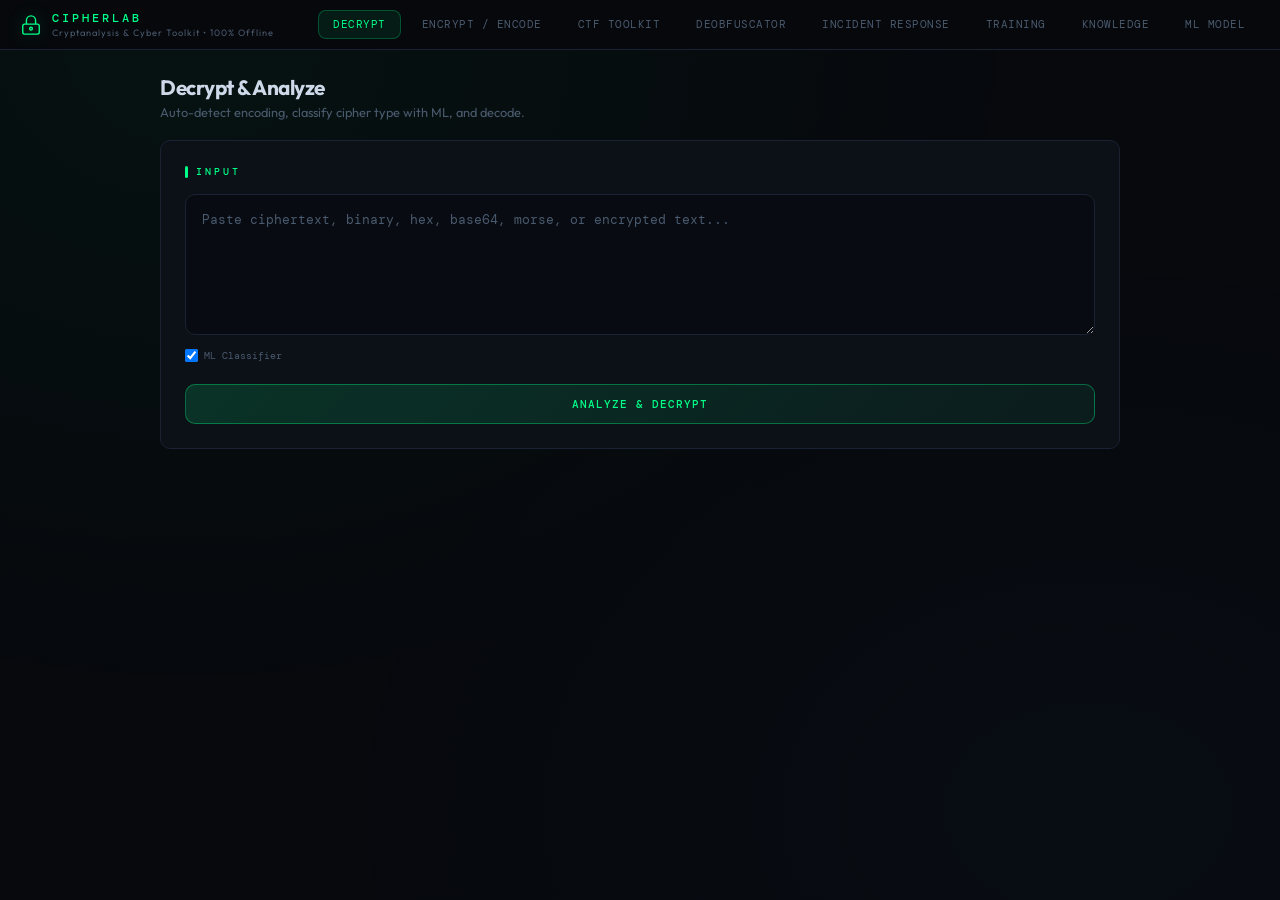
<file: index.html>
<!DOCTYPE html>
<html lang="en">
<head>
<meta charset="UTF-8">
<meta name="viewport" content="width=device-width, initial-scale=1.0">
<title>CipherLab — Cryptanalysis &amp; Cyber Toolkit</title>
<link href="https://fonts.googleapis.com/css2?family=DM+Mono:wght@300;400;500&family=Outfit:wght@300;400;500;600;700;800&display=swap" rel="stylesheet">
<link rel="stylesheet" href="style.css">
</head>
<body>
<div class="top">
  <div class="logo">
    <svg width="22" height="22" viewBox="0 0 24 24" fill="none" stroke="var(--accent)" stroke-width="1.5"><rect x="3" y="11" width="18" height="11" rx="2"/><path d="M7 11V7a5 5 0 0110 0v4"/><circle cx="12" cy="16" r="1.5"/></svg>
    <div><div class="lt">CIPHERLAB</div><div class="ls">Cryptanalysis &amp; Cyber Toolkit • 100% Offline</div></div>
  </div>
  <button class="nb on" onclick="go('dec',this)">DECRYPT</button>
  <button class="nb" onclick="go('enc',this)">ENCRYPT / ENCODE</button>
  <button class="nb" onclick="go('ctf',this)">CTF TOOLKIT</button>
  <button class="nb" onclick="go('deob',this)">DEOBFUSCATOR</button>
  <button class="nb" onclick="go('ir',this)">INCIDENT RESPONSE</button>
  <button class="nb" onclick="go('train',this)"><span id="tDot"></span>TRAINING</button>
  <button class="nb" onclick="go('kb',this)">KNOWLEDGE</button>
  <button class="nb" onclick="go('ml',this)">ML MODEL</button>
</div>
<div class="ctr">

<!-- Decrypt page -->
<div id="pg-dec" class="pg on">
  <h2>Decrypt &amp; Analyze</h2>
  <p class="sub">Auto-detect encoding, classify cipher type with ML, and decode.</p>
  <div class="sec"><div class="st">INPUT</div>
    <textarea id="dIn" rows="5" placeholder="Paste ciphertext, binary, hex, base64, morse, or encrypted text..."></textarea>
    <div class="row" style="margin-top:10px">
      <label style="display:flex;align-items:center;gap:6px;font-family:var(--mono);font-size:.63rem;color:var(--dim)"><input type="checkbox" id="dML" checked> ML Classifier</label>
    </div>
    <button class="btn bp" onclick="doDec()">ANALYZE &amp; DECRYPT</button>
  </div>
  <div id="dOut"></div>
</div>

<!-- Encrypt/Encode page -->
<div id="pg-enc" class="pg">
  <h2>Encrypt &amp; Encode</h2>
  <p class="sub">Encrypt plaintext with ciphers or encode it in different formats.</p>
  <div class="sec"><div class="st">CIPHERS</div>
    <div class="row" id="cBtns"><button class="bs on" onclick="selC('caesar',this)">CAESAR</button><button class="bs" onclick="selC('rot13',this)">ROT13</button><button class="bs" onclick="selC('vigenere',this)">VIGENÈRE</button><button class="bs" onclick="selC('vigenere_autokey',this)">AUTOKEY</button><button class="bs" onclick="selC('atbash',this)">ATBASH</button><button class="bs" onclick="selC('affine',this)">AFFINE</button><button class="bs" onclick="selC('substitution',this)">SUBSTITUTION</button><button class="bs" onclick="selC('beaufort',this)">BEAUFORT</button><button class="bs" onclick="selC('porta',this)">PORTA</button><button class="bs" onclick="selC('playfair',this)">PLAYFAIR</button><button class="bs" onclick="selC('bifid',this)">BIFID</button><button class="bs" onclick="selC('columnar',this)">COLUMNAR</button><button class="bs" onclick="selC('rail_fence',this)">RAIL FENCE</button><button class="bs" onclick="selC('reverse',this)">REVERSE</button><button class="bs" onclick="selC('scytale',this)">SCYTALE</button><button class="bs" onclick="selC('route_cipher',this)">ROUTE</button><button class="bs" onclick="selC('rot47',this)">ROT47</button><button class="bs" onclick="selC('xor',this)">XOR</button><button class="bs" onclick="selC('rc4',this)">RC4</button><button class="bs" onclick="selC('enigma',this)">ENIGMA</button><button class="bs" onclick="selC('hex_shuffle',this)">HEX SHUFFLE</button></div>
    <div class="st" style="margin-top:16px">ENCODINGS</div>
    <div class="row" id="eBtns"><button class="bs" onclick="selC('binary',this)">BINARY</button><button class="bs" onclick="selC('hex',this)">HEX</button><button class="bs" onclick="selC('base64',this)">BASE64</button><button class="bs" onclick="selC('base32',this)">BASE32</button><button class="bs" onclick="selC('base58',this)">BASE58</button><button class="bs" onclick="selC('ascii85',this)">ASCII85</button><button class="bs" onclick="selC('morse',this)">MORSE</button><button class="bs" onclick="selC('octal',this)">OCTAL</button><button class="bs" onclick="selC('decimal',this)">DECIMAL</button><button class="bs" onclick="selC('url',this)">URL</button><button class="bs" onclick="selC('a1z26',this)">A1Z26</button><button class="bs" onclick="selC('html_entities',this)">HTML ENT</button><button class="bs" onclick="selC('polybius',this)">POLYBIUS</button><button class="bs" onclick="selC('adfgvx',this)">ADFGVX</button><button class="bs" onclick="selC('tap_code',this)">TAP CODE</button><button class="bs" onclick="selC('phone_keypad',this)">PHONE</button><button class="bs" onclick="selC('nato_phonetic',this)">NATO</button><button class="bs" onclick="selC('bacon',this)">BACON</button><button class="bs" onclick="selC('uuencode',this)">UUENCODE</button><button class="bs" onclick="selC('multi_layer',this)">MULTI-LAYER</button></div>
  </div>
  <div class="sec"><div class="st">PLAINTEXT</div>
    <textarea id="eIn" rows="3" placeholder="Enter text to encrypt or encode..."></textarea>
    <div id="cOpts"></div>
    <button class="btn bp" onclick="doEnc()">ENCRYPT / ENCODE</button>
  </div>
  <div id="eOut"></div>
</div>

<!-- CTF Toolkit page -->
<div id="pg-ctf" class="pg">
  <h2>CTF Toolkit</h2>
  <p class="sub">Auto-solve challenges, chain decode operations, and extract flags from encoded data.</p>
  <div class="sec"><div class="st">INPUT</div>
    <textarea id="ctfInput" rows="5" placeholder="Paste a CTF challenge string, encoded flag, or obfuscated data..."></textarea>
    <div class="row">
      <button class="btn bp" onclick="runRecipe()">RUN LOADED STEPS</button>
      <button class="btn bp" onclick="ctfAutoSolve()">RUN STEPS, THEN AUTO-SOLVE</button>
    </div>
  </div>
  <div id="ctfAutoOut"></div>
  <div class="sec"><div class="st">RECIPE BUILDER</div>
    <p class="sub" style="margin-bottom:12px">Chain multiple decode/transform operations in sequence. Add steps, reorder them, and the output updates live.</p>
    <div class="row"><button class="bs on" onclick="addRecipeStep()">+ ADD STEP</button><button class="bs" onclick="recipeSteps=[];renderRecipe();$('ctfRecipeOut').innerHTML=''">CLEAR ALL</button></div>
    <div id="recipeSteps"><span class="ldim">No steps added. Click "Add Step" to build a recipe.</span></div>
  </div>
  <div id="ctfRecipeOut"></div>
</div>

<!-- Deobfuscator page -->
<div id="pg-deob" class="pg">
  <h2>Deobfuscator</h2>
  <p class="sub">Analyze obfuscated malware strings, encoded payloads, and script obfuscation. Detects XOR, char code arrays, hex/unicode escapes, PowerShell encoded commands, Base64 stacking, and reversed strings.</p>
  <div class="sec"><div class="st">SUSPICIOUS DATA</div>
    <textarea id="deobInput" rows="6" placeholder="Paste obfuscated code, encoded malware strings, or suspicious payloads...&#10;&#10;Examples:&#10;  PowerShell -EncodedCommand base64...&#10;  String.fromCharCode(104,116,116,112)&#10;  \x68\x74\x74\x70\x3a\x2f\x2f&#10;  XOR-obfuscated binary data"></textarea>
    <button class="btn bp" onclick="deobfuscate()">ANALYZE &amp; DEOBFUSCATE</button>
  </div>
  <div id="deobOut"></div>
</div>

<!-- Incident Response page -->
<div id="pg-ir" class="pg">
  <h2>Incident Response</h2>
  <p class="sub">Extract IOCs, decode encoded commands, parse tokens, and identify artifacts from log data, packet captures, and forensic evidence.</p>
  <div class="sec"><div class="st">EVIDENCE / LOG DATA</div>
    <textarea id="irInput" rows="6" placeholder="Paste log entries, HTTP headers, encoded commands, JWT tokens, or any data from an investigation...&#10;&#10;Extracts: JWTs, Base64 commands, IPs, URLs, emails, hashes (MD5/SHA1/SHA256),&#10;          timestamps, registry keys, file paths, HTTP Basic auth"></textarea>
    <button class="btn bp" onclick="irAnalyze()">EXTRACT &amp; ANALYZE</button>
  </div>
  <div id="irOut"></div>
</div>

<!-- Training page -->
<div id="pg-train" class="pg">
  <h2>Training Center</h2>
  <p class="sub">Generate data, train ML models, discover patterns, build knowledge. All in your browser.</p>
  <div class="g4">
    <div class="sc"><div class="sn" id="tsS">IDLE</div><div class="sl">STATUS</div></div>
    <div class="sc bl"><div class="sn" id="tsI">0</div><div class="sl">ITERATION</div></div>
    <div class="sc or"><div class="sn" id="tsA">—</div><div class="sl">LATEST ACCURACY</div></div>
    <div class="sc tl"><div class="sn" id="tsT">0</div><div class="sl">TRAINING SAMPLES</div></div>
  </div>
  <div class="sec"><div class="st">CONTROLS</div>
    <div class="g2">
      <div><div class="lbl">ITERATIONS</div><input type="number" id="tIter" value="3" min="1" max="500" style="width:100px"></div>
      <div><div class="lbl">SAMPLES PER TYPE</div><input type="number" id="tSamp" value="500" min="10" max="500" style="width:100px"></div>
    </div>
    <div class="row" style="margin-top:10px">
      <label style="display:flex;align-items:center;gap:6px;font-family:var(--mono);font-size:.63rem;color:var(--dim);cursor:pointer;user-select:none"><input type="checkbox" id="tContinuous"> RUN UNTIL STOPPED (ignores iteration count)</label>
    </div>
    <div class="row" style="margin-top:12px">
      <button class="btn bp" id="bStart" onclick="startTrain()" style="flex:1">START ML TRAINING</button>
      <button class="btn bp" id="bStop" onclick="stopTrain()" style="flex:0 0 160px;border-color:rgba(255,92,92,.35);color:var(--red);display:none">STOP</button>
      <button class="btn bp" id="bEval" onclick="runEval()" style="flex:0 0 160px;border-color:rgba(0,200,150,.35);color:var(--teal)">RUN EVAL</button>
    </div>
    <div class="pbar"><div class="pfill" id="tBar" style="width:0"></div></div>
  </div>
  <div class="sec"><div class="st">LIVE LOG</div><div class="logbox" id="tLog"><span class="ldim">Training log appears here...</span></div></div>
  <div class="sec" id="tTypeSection" style="display:none"><div class="st">PER-TYPE ACCURACY</div><div id="tTypeAcc"></div></div>
</div>

<!-- Knowledge Base page -->
<div id="pg-kb" class="pg">
  <h2>Cipher Knowledge Base</h2>
  <p class="sub">Everything learned about each encryption algorithm, which is stored locally in your browser.</p>
  <div class="g4">
    <div class="sc"><div class="sn" id="kbT">—</div><div class="sl">CIPHER TYPES</div></div>
    <div class="sc bl"><div class="sn" id="kbD">—</div><div class="sl">DISCOVERIES</div></div>
    <div class="sc or"><div class="sn" id="kbTe">—</div><div class="sl">TRAINING SAMPLES</div></div>
    <div class="sc tl"><div class="sn" id="kbC">—</div><div class="sl">CORRECTLY CLASSIFIED</div></div>
  </div>
  <div class="sec"><div class="st">CIPHER TYPES</div><div class="g3" id="kbG"></div></div>
  <div id="kbDet"></div>
</div>

<!-- ML Model page -->
<div id="pg-ml" class="pg">
  <h2>ML Model &amp; Learning Intelligence</h2>
  <p class="sub">Random Forest (20 trees, depth 12) with confusion tracking, confidence calibration, and incremental learning across sessions.</p>
  <div class="g4">
    <div class="sc"><div class="sn" id="mlS">—</div><div class="sl">MODEL STATUS</div></div>
    <div class="sc bl"><div class="sn" id="mlN">—</div><div class="sl">TRAINING SAMPLES</div></div>
    <div class="sc or"><div class="sn" id="mlK">—</div><div class="sl">CIPHER TYPES</div></div>
    <div class="sc tl"><div class="sn" id="mlStore">0</div><div class="sl">STORED SAMPLES</div></div>
  </div>
  <div class="g4" style="margin-top:8px">
    <div class="sc"><div class="sn" id="mlUserSamples">0</div><div class="sl">USER SAMPLES</div></div>
    <div class="sc bl"><div class="sn" id="mlOOB">—</div><div class="sl">OOB ACCURACY</div></div>
  </div>
  <div class="sec"><div class="st">MODEL MANAGEMENT</div>
    <div class="row"><button class="bs" onclick="exportData()">EXPORT DATA & MODEL (JSON)</button><button class="bs" onclick="$('mlImpFile').click()">IMPORT DATA & MODEL</button><input type="file" id="mlImpFile" accept=".json" style="display:none" onchange="importData(this)"><button class="bs" style="border-color:rgba(255,92,92,.3);color:var(--red)" onclick="if(confirm('Reset model and all learning data? This also clears the Knowledge Base.')){ModelStore.wipeAll().then(()=>{mlModel=new DecisionForest();Promise.all([ConfusionTracker.reset(),CalibrationTracker.reset(),CentroidStore.reset(),DataStore.clear(),KBStore.clear()]).then(()=>{KB=null;loadKB().then(()=>{renderKB();renderML();});})});}">RESET ALL</button></div>
  </div>
  <div class="sec"><div class="st">FEATURE IMPORTANCES</div><div id="mlImp"><p style="color:var(--dim);font-size:.8rem">Train the model to see feature importances.</p></div></div>
  <div class="sec"><div class="st">ACCURACY HISTORY</div><div id="mlHistory"><p style="color:var(--dim);font-size:.8rem">Train the model to see accuracy progression over time.</p></div></div>
  <div class="sec"><div class="st">CONFUSION MATRIX (TOP MISCLASSIFICATIONS)</div><div id="mlConfusion"><p style="color:var(--dim);font-size:.8rem">Train the model to see which cipher types confuse the classifier.</p></div></div>
  <div class="sec"><div class="st">CONFIDENCE CALIBRATION</div><div id="mlCalibration"><p style="color:var(--dim);font-size:.8rem">Train the model to see how well confidence scores predict actual accuracy.</p></div></div>
  <div class="sec"><div class="st">TEST CLASSIFICATION</div>
    <textarea id="mlIn" rows="3" placeholder="Paste text to classify with ML..."></textarea>
    <button class="btn bp" onclick="mlCls()">CLASSIFY</button>
    <div id="mlOut"></div>
  </div>
  <div class="sec"><div class="st">EXTRACT METADATA</div>
    <textarea id="mlFIn" rows="2" placeholder="Paste text to extract metadata (128 statistical features)..."></textarea>
    <button class="btn bp" onclick="mlFeat()">EXTRACT</button>
    <div id="mlFOut"></div>
  </div>
</div>
</div>

<!-- Load order matters: each file depends on the ones above it -->
<script src="js/ciphers.js?v=4"></script>
<script src="js/encoders.js?v=4"></script>
<script src="js/ml.js?v=4"></script>
<script src="js/storage.js?v=4"></script>
<script>ModelStore.load(mlModel).then(loaded => { if (loaded) console.log('[CipherLab] Model loaded from OPFS'); });</script>
<script src="js/kb.js?v=4"></script>
<script src="js/crackers.js?v=4"></script>
<script src="js/cyber.js?v=4"></script>
<script src="js/ui.js?v=4"></script>
</body>
</html>
</file>
<file: style.css>
*{margin:0;padding:0;box-sizing:border-box}::selection{background:rgba(0,255,136,.2);color:#fff}
:root{--bg:#07090d;--bg2:#0c1017;--bg3:#111620;--accent:#00ff88;--accentDim:#0a6b3a;--glow:rgba(0,255,136,.08);--blue:#3ea8ff;--orange:#ff9f43;--red:#ff5c5c;--teal:#5ce0d0;--text:#8fa4bf;--bright:#cdd9e8;--dim:#4a5a6e;--brd:#1a2233;--mono:'DM Mono',monospace;--sans:'Outfit',sans-serif;--r:10px}
body{min-height:100vh;font-family:var(--sans);color:var(--text);background:var(--bg)}
body::before{content:'';position:fixed;inset:0;background:radial-gradient(ellipse at 15% 5%,rgba(0,255,136,.04),transparent 55%),radial-gradient(ellipse at 85% 90%,rgba(62,168,255,.03),transparent 50%);pointer-events:none;z-index:0}
::-webkit-scrollbar{width:5px}::-webkit-scrollbar-track{background:0}::-webkit-scrollbar-thumb{background:var(--brd);border-radius:3px}
.top{display:flex;align-items:center;gap:6px;padding:10px 20px;border-bottom:1px solid var(--brd);background:rgba(7,9,13,.95);backdrop-filter:blur(20px);position:sticky;top:0;z-index:100;flex-wrap:wrap}
.logo{display:flex;align-items:center;gap:10px;margin-right:auto}.logo svg{filter:drop-shadow(0 0 8px rgba(0,255,136,.3))}
.lt{font-family:var(--mono);font-weight:500;font-size:.72rem;color:var(--accent);letter-spacing:3px}
.ls{font-size:.58rem;color:var(--dim);letter-spacing:1px;margin-top:1px}
.nb{background:0;border:1px solid transparent;color:var(--dim);padding:7px 14px;border-radius:8px;cursor:pointer;font-family:var(--mono);font-size:.66rem;transition:all .2s;letter-spacing:.5px}
.nb:hover{color:var(--text);background:rgba(255,255,255,.03)}.nb.on{background:var(--glow);border-color:rgba(0,255,136,.25);color:var(--accent)}
.ctr{max-width:1000px;margin:0 auto;padding:24px 20px 80px;position:relative;z-index:1}
.pg{display:none}.pg.on{display:block}
.sec{background:var(--bg2);border:1px solid var(--brd);border-radius:var(--r);padding:24px;margin-bottom:16px}
.st{font-family:var(--mono);font-size:.63rem;font-weight:500;letter-spacing:3px;color:var(--accent);margin-bottom:16px;display:flex;align-items:center;gap:8px}
.st::before{content:'';width:3px;height:12px;background:var(--accent);border-radius:2px}
h2{font-family:var(--sans);font-size:1.3rem;font-weight:700;color:var(--bright);letter-spacing:-.5px;margin-bottom:4px}
.sub{font-size:.8rem;color:var(--dim);margin-bottom:20px}
textarea,input[type=text],input[type=number],input[type=password]{width:100%;background:rgba(8,12,18,.9);border:1px solid var(--brd);border-radius:var(--r);color:var(--bright);font-family:var(--mono);font-size:.82rem;padding:14px 16px;outline:0;transition:border-color .2s;line-height:1.7;resize:vertical}
textarea:focus,input:focus{border-color:var(--accentDim)}textarea::placeholder,input::placeholder{color:var(--dim)}
select{background:var(--bg3);border:1px solid var(--brd);border-radius:7px;color:var(--text);font-family:var(--mono);font-size:.72rem;padding:8px 12px;outline:0}
.lbl{font-family:var(--mono);font-size:.6rem;font-weight:500;color:var(--dim);letter-spacing:2px;margin-bottom:6px}
.btn{display:inline-flex;align-items:center;justify-content:center;gap:8px;padding:12px 24px;border-radius:var(--r);cursor:pointer;font-family:var(--mono);font-size:.7rem;font-weight:500;letter-spacing:1px;transition:all .15s;border:none}
.bp{background:linear-gradient(135deg,rgba(0,255,136,.15),rgba(0,255,136,.05));border:1px solid rgba(0,255,136,.35);color:var(--accent);width:100%;margin-top:12px}
.bp:hover{background:rgba(0,255,136,.12);box-shadow:0 0 20px rgba(0,255,136,.08)}.bp:disabled{opacity:.3;cursor:not-allowed}
.bs{padding:7px 16px;font-size:.63rem;border-radius:7px;background:var(--bg3);border:1px solid var(--brd);color:var(--dim);cursor:pointer;font-family:var(--mono);font-weight:500;transition:all .15s}
.bs:hover{border-color:#243040;color:var(--text)}.bs.on{background:var(--glow);border-color:rgba(0,255,136,.3);color:var(--accent)}
.row{display:flex;gap:8px;flex-wrap:wrap;align-items:center;margin-bottom:10px}
.g2{display:grid;grid-template-columns:1fr 1fr;gap:12px}.g3{display:grid;grid-template-columns:1fr 1fr 1fr;gap:12px}.g4{display:grid;grid-template-columns:repeat(4,1fr);gap:10px}
.rb{margin-top:16px;padding:18px;border-radius:var(--r);border:1px solid rgba(0,255,136,.15);background:rgba(0,255,136,.02);animation:fu .3s}
.rb .rl{font-family:var(--mono);font-size:.6rem;font-weight:500;letter-spacing:2px;color:var(--accent);margin-bottom:8px}
.rb .rv{font-family:var(--mono);font-size:.85rem;color:var(--bright);word-break:break-all;line-height:1.7;white-space:pre-wrap}
.rb.err{border-color:rgba(255,92,92,.2);background:rgba(255,92,92,.02)}.rb.err .rl{color:var(--red)}
.rb.blu{border-color:rgba(62,168,255,.15);background:rgba(62,168,255,.02)}.rb.blu .rl{color:var(--blue)}
.pipe{margin-top:16px;padding:16px;border-radius:var(--r);border:1px solid var(--brd);background:rgba(0,255,136,.01)}
.pt{font-family:var(--mono);font-size:.6rem;font-weight:500;letter-spacing:2px;color:var(--accent);margin-bottom:12px}
.ps{display:flex;gap:10px;margin-bottom:5px;font-size:.72rem}.ps .pn{color:var(--accentDim);font-family:var(--mono);min-width:20px;font-weight:500}.ps .pl{color:var(--dim);font-weight:500;min-width:110px;font-family:var(--mono);font-size:.66rem}.ps .pd{color:var(--text);font-family:var(--mono);font-size:.66rem;word-break:break-all}
.sc{background:var(--bg2);border:1px solid var(--brd);border-radius:var(--r);padding:18px;text-align:center}
.sc .sn{font-family:var(--sans);font-size:1.7rem;font-weight:800;color:var(--accent);line-height:1}
.sc .sl{font-family:var(--mono);font-size:.53rem;font-weight:500;letter-spacing:2px;color:var(--dim);margin-top:6px}
.sc.bl .sn{color:var(--blue)}.sc.or .sn{color:var(--orange)}.sc.tl .sn{color:var(--teal)}
.bar-r{display:flex;align-items:center;gap:10px;margin-bottom:6px}
.bar-l{font-family:var(--mono);font-size:.63rem;color:var(--dim);min-width:100px;text-align:right}
.bar-t{flex:1;height:14px;background:var(--bg3);border-radius:4px;overflow:hidden}
.bar-f{height:100%;border-radius:4px;transition:width .5s}.bar-p{font-family:var(--mono);font-size:.63rem;color:var(--dim);min-width:42px}
.logbox{max-height:400px;overflow-y:auto;font-family:var(--mono);font-size:.68rem;line-height:2;padding:14px;background:var(--bg);border:1px solid var(--brd);border-radius:var(--r);margin-top:14px}
.lok{color:var(--accent)}.lfail{color:var(--red)}.ldim{color:var(--dim)}
.pbar{width:100%;height:5px;background:var(--bg3);border-radius:3px;overflow:hidden;margin:12px 0}.pfill{height:100%;background:linear-gradient(90deg,var(--accent),var(--teal));border-radius:3px;transition:width .3s}
.kc{background:var(--bg3);border:1px solid var(--brd);border-radius:var(--r);padding:16px;cursor:pointer;transition:all .2s}
.kc:hover{border-color:rgba(0,255,136,.3);transform:translateY(-1px);box-shadow:0 4px 16px rgba(0,0,0,.3)}
.kn{font-family:var(--sans);font-weight:700;font-size:.88rem;color:var(--bright);margin-bottom:3px}
.kcat{font-family:var(--mono);font-size:.56rem;letter-spacing:1.5px;color:var(--accentDim);margin-bottom:8px;text-transform:uppercase}
.kst{font-family:var(--mono);font-size:.63rem;color:var(--dim)}
.kd{background:var(--bg2);border:1px solid var(--brd);border-radius:var(--r);padding:24px;margin-top:16px;animation:fu .3s}
.kd h3{font-family:var(--sans);font-size:1.1rem;font-weight:700;color:var(--bright);margin-bottom:6px}
.ks{margin-top:16px}.kst2{font-family:var(--mono);font-size:.6rem;letter-spacing:2px;color:var(--accent);margin-bottom:8px;font-weight:500}
.ksb{font-size:.82rem;color:var(--text);line-height:1.8}
.fg{display:grid;grid-template-columns:repeat(auto-fill,minmax(195px,1fr));gap:8px;margin-top:12px}
.fi{display:flex;justify-content:space-between;padding:6px 10px;background:var(--bg3);border-radius:6px;font-family:var(--mono);font-size:.63rem;cursor:pointer;transition:all .15s;border:1px solid transparent}
.fi:hover{border-color:var(--brd);background:#161c28}
.fname{color:var(--dim)}.fval{color:var(--bright);font-weight:500}
.fi-tip{grid-column:1/-1;padding:14px 16px;background:var(--bg3);border:1px solid var(--brd);border-radius:var(--r);animation:fu .2s;margin:-4px 0 4px}
.fi-tip-name{font-family:var(--mono);font-size:.7rem;font-weight:500;color:var(--accent);margin-bottom:6px}
.fi-tip-desc{font-family:var(--sans);font-size:.78rem;color:var(--text);line-height:1.6;margin-bottom:8px}
.fi-tip-val{font-family:var(--mono);font-size:.7rem;color:var(--bright);line-height:1.5}
.fi-tip-close{font-family:var(--mono);font-size:.58rem;color:var(--dim);cursor:pointer;margin-top:8px;display:inline-block}
.fi-tip-close:hover{color:var(--text)}
.rcontent{font-family:var(--mono);font-size:.76rem;line-height:1.9;color:var(--text);white-space:pre-wrap;padding:20px;background:var(--bg);border:1px solid var(--brd);border-radius:var(--r);max-height:600px;overflow-y:auto}
.badge{display:inline-block;padding:3px 10px;border-radius:5px;font-size:.56rem;font-weight:500;letter-spacing:1px;font-family:var(--mono);background:var(--glow);color:var(--accent);border:1px solid rgba(0,255,136,.15)}
.badge.bb{background:rgba(62,168,255,.06);color:var(--blue);border-color:rgba(62,168,255,.15)}
.pulse{animation:pulse 1.5s ease infinite}@keyframes pulse{0%,100%{opacity:1}50%{opacity:.4}}
@keyframes fu{from{opacity:0;transform:translateY(8px)}to{opacity:1;transform:translateY(0)}}
@media(max-width:700px){.g2,.g3,.g4{grid-template-columns:1fr}}
</file>
